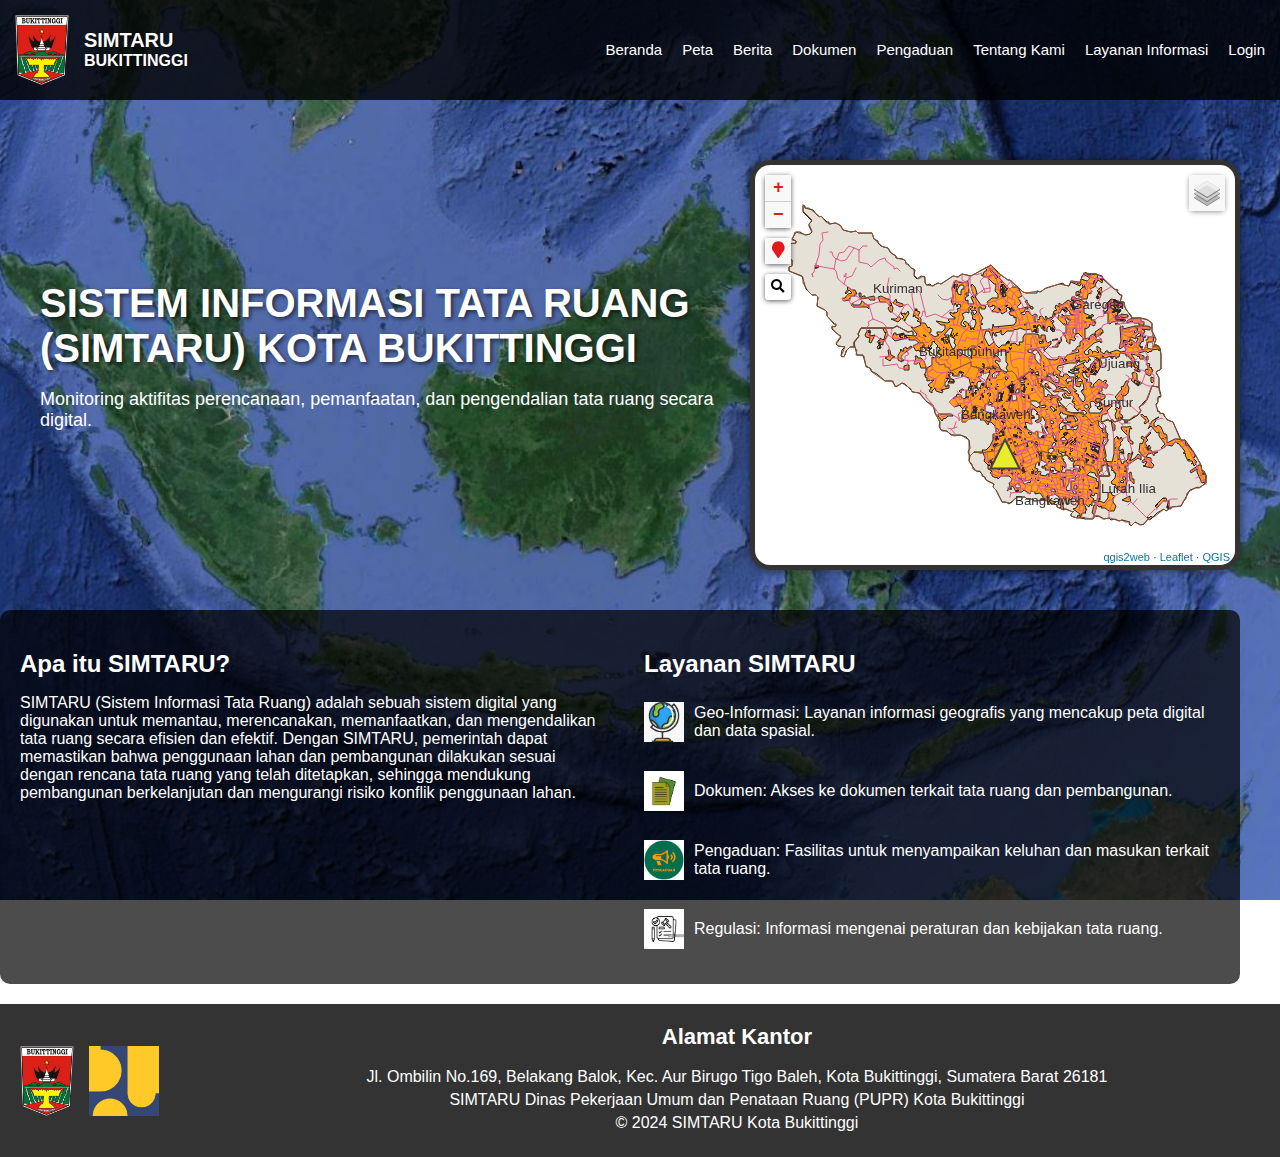
<file: index.html>
<!DOCTYPE html>
<html lang="en">
<head>
    <meta charset="UTF-8">
    <meta name="viewport" content="width=device-width, initial-scale=1.0">
    <title>Beranda</title>
    <link rel="stylesheet" href="styles.css">
    <style>
        .combined-frame {
            width: 40%; /* Atur lebar peta */
            max-width: 700px; /* Atur lebar maksimum */
            height: 400px; /* Atur tinggi peta */
            margin: 0 auto; /* Pusatkan peta di halaman */
            border: 5px solid #333; /* Bingkai persegi */
            border-radius: 20px; /* Membuat sudut membulat */
            overflow: hidden; /* Menyembunyikan bagian iframe yang keluar dari bingkai */
            box-shadow: 0 0 10px rgba(0, 0, 0, 0.5); /* Tambahkan bayangan jika diinginkan */
        }
        .combined-frame iframe {
            width: 100%;
            height: 100%;
            border: none;
        }
    </style>
</head>
<body>
    <div class="header">
        <div class="header-left">
            <img src="Logo_Kota_Bukittinggi.png" alt="Logo Instansi" class="logo"> <!-- Ganti dengan jalur ke logo instansi Anda -->
            <div class="title">
                <h2>SIMTARU</h2>
                <h3>BUKITTINGGI</h3>
            </div>
        </div>
        <nav>
            <ul>
                <li><a href="index.html">Beranda</a></li>
                <li><a href="peta.html">Peta</a></li>
                <li><a href="berita.html">Berita</a></li>
                <li><a href="dokumen.html">Dokumen</a></li>
                <li><a href="pengaduan.html">Pengaduan</a></li>
                <li><a href="tentang kami.html">Tentang Kami</a></li>
                <li><a href="layanan informasi.html">Layanan Informasi</a></li>
                <li><a href="login.html">Login</a></li>
            </ul>
        </nav>
    </div>
    <div class="container">
        <div class="main-content">
            <div class="text-content">
                <h1>SISTEM INFORMASI TATA RUANG (SIMTARU) KOTA BUKITTINGGI</h1>
                <p>Monitoring aktifitas perencanaan, pemanfaatan, dan pengendalian tata ruang secara digital.</p>
            </div>
            <div class="combined-frame">
                <iframe src="qgis2web_2024_08_05-15_46_45_240453/index.html" title="Peta Interaktif"></iframe>
            </div>
        </div>
    </div>
    <div class="info-section">
        <div class="info-box">
            <h2>Apa itu SIMTARU?</h2>
            <p>SIMTARU (Sistem Informasi Tata Ruang) adalah sebuah sistem digital yang digunakan untuk memantau, merencanakan, memanfaatkan, dan mengendalikan tata ruang secara efisien dan efektif. Dengan SIMTARU, pemerintah dapat memastikan bahwa penggunaan lahan dan pembangunan dilakukan sesuai dengan rencana tata ruang yang telah ditetapkan, sehingga mendukung pembangunan berkelanjutan dan mengurangi risiko konflik penggunaan lahan.</p>
        </div>
        <div class="info-box">
            <h2>Layanan SIMTARU</h2>
            <div class="services">
                <div class="service">
                    <img src="logo geo1.jpeg" alt="Geo-Informasi"> <!-- Ganti dengan jalur ke gambar Geo-Informasi Anda -->
                    <p>Geo-Informasi: Layanan informasi geografis yang mencakup peta digital dan data spasial.</p>
                </div>
                <div class="service">
                    <img src="logo dokumen.png" alt="Dokumen"> <!-- Ganti dengan jalur ke gambar Dokumen Anda -->
                    <p>Dokumen: Akses ke dokumen terkait tata ruang dan pembangunan.</p>
                </div>
                <div class="service">
                    <img src="logo pengaduan.png" alt="Pengaduan"> <!-- Ganti dengan jalur ke gambar Pengaduan Anda -->
                    <p>Pengaduan: Fasilitas untuk menyampaikan keluhan dan masukan terkait tata ruang.</p>
                </div>
                <div class="service">
                    <img src="logo regulasi.png" alt="Regulasi"> <!-- Ganti dengan jalur ke gambar Regulasi Anda -->
                    <p>Regulasi: Informasi mengenai peraturan dan kebijakan tata ruang.</p>
                </div>
            </div>
        </div>
    </div>
    <div class="footer">
        <div class="footer-left">
            <img src="Logo_Kota_Bukittinggi.png" alt="Logo 1"> <!-- Ganti dengan jalur ke logo pertama Anda -->
            <img src="logo pupr.jpg" alt="Logo 2"> <!-- Ganti dengan jalur ke logo kedua Anda -->
        </div>
        <div class="footer-right">
            <h2>Alamat Kantor</h2>
            <p>Jl. Ombilin No.169, Belakang Balok, Kec. Aur Birugo Tigo Baleh, Kota Bukittinggi, Sumatera Barat 26181</p>
            <p>SIMTARU Dinas Pekerjaan Umum dan Penataan Ruang (PUPR) Kota Bukittinggi</p>
            <p>&copy; 2024 SIMTARU Kota Bukittinggi</p>
        </div>
    </div>
    <script src="scripts.js"></script>
</body>
</html>
</file>
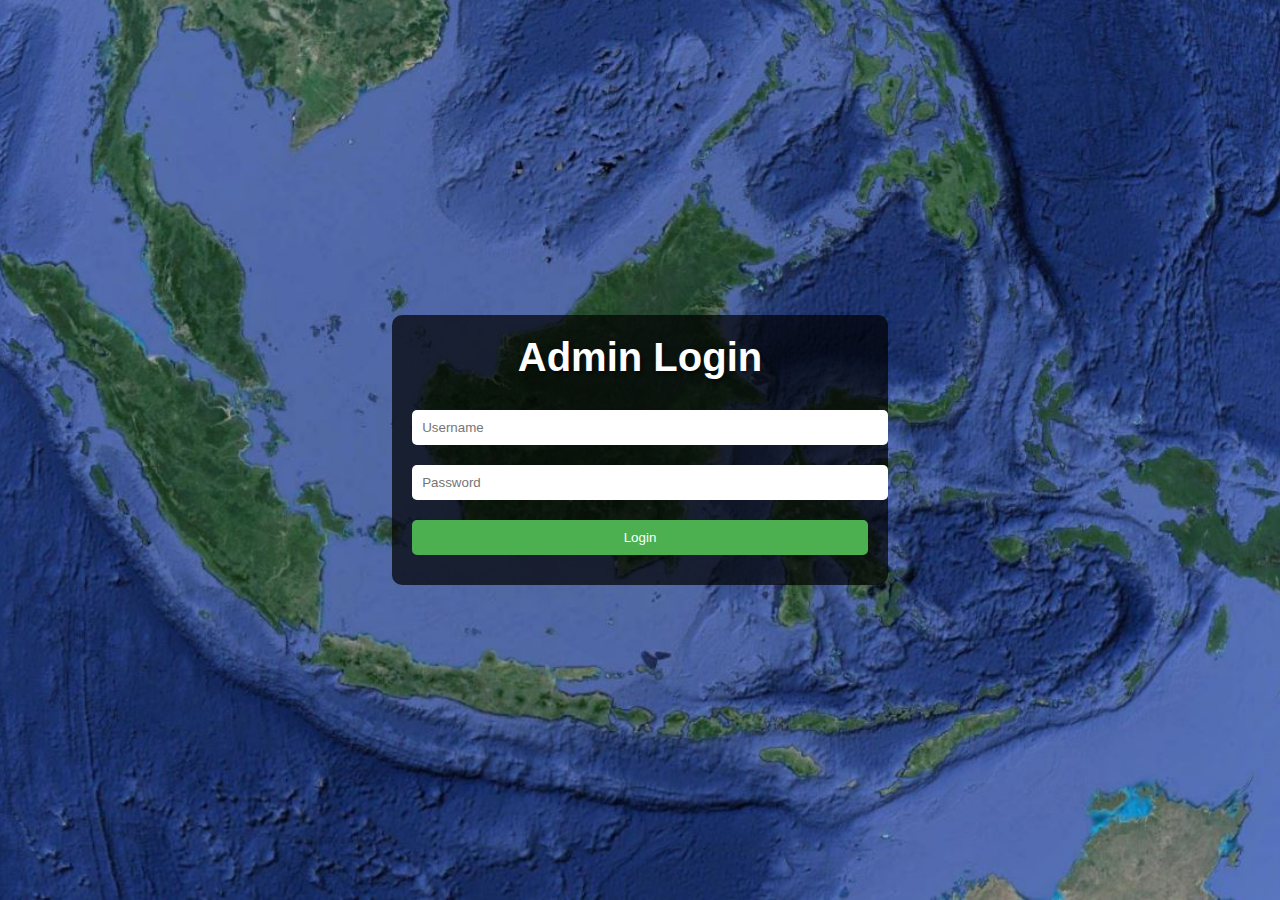
<file: admin_login.html>
<!DOCTYPE html>
<html lang="en">
<head>
    <meta charset="UTF-8">
    <meta name="viewport" content="width=device-width, initial-scale=1.0">
    <title>Admin Login</title>
    <link rel="stylesheet" href="styles.css">
    <style>
        body {
            font-family: Arial, sans-serif;
            margin: 0;
            padding: 0;
            background: url('indonesia.JPG') no-repeat center center fixed;
            background-size: cover;
            color: #fff;
            display: flex;
            justify-content: center;
            align-items: center;
            height: 100vh;
        }
        .login-container {
            background-color: rgba(0, 0, 0, 0.7);
            padding: 20px;
            border-radius: 10px;
            text-align: center;
        }
        .login-container h1 {
            margin-bottom: 20px;
        }
        .login-container input[type="text"],
        .login-container input[type="password"],
        .login-container input[type="submit"] {
            width: 100%;
            padding: 10px;
            margin: 10px 0;
            border: none;
            border-radius: 5px;
        }
        .login-container input[type="submit"] {
            background-color: #4CAF50;
            color: white;
            cursor: pointer;
        }
        .login-container input[type="submit"]:hover {
            background-color: #45a049;
        }
    </style>
</head>
<body>
    <div class="login-container">
        <h1>Admin Login</h1>
        <form action="admin_login.php" method="post">
            <input type="text" name="username" placeholder="Username" required>
            <input type="password" name="password" placeholder="Password" required>
            <input type="submit" value="Login">
        </form>
    </div>
</body>
</html>
</file>
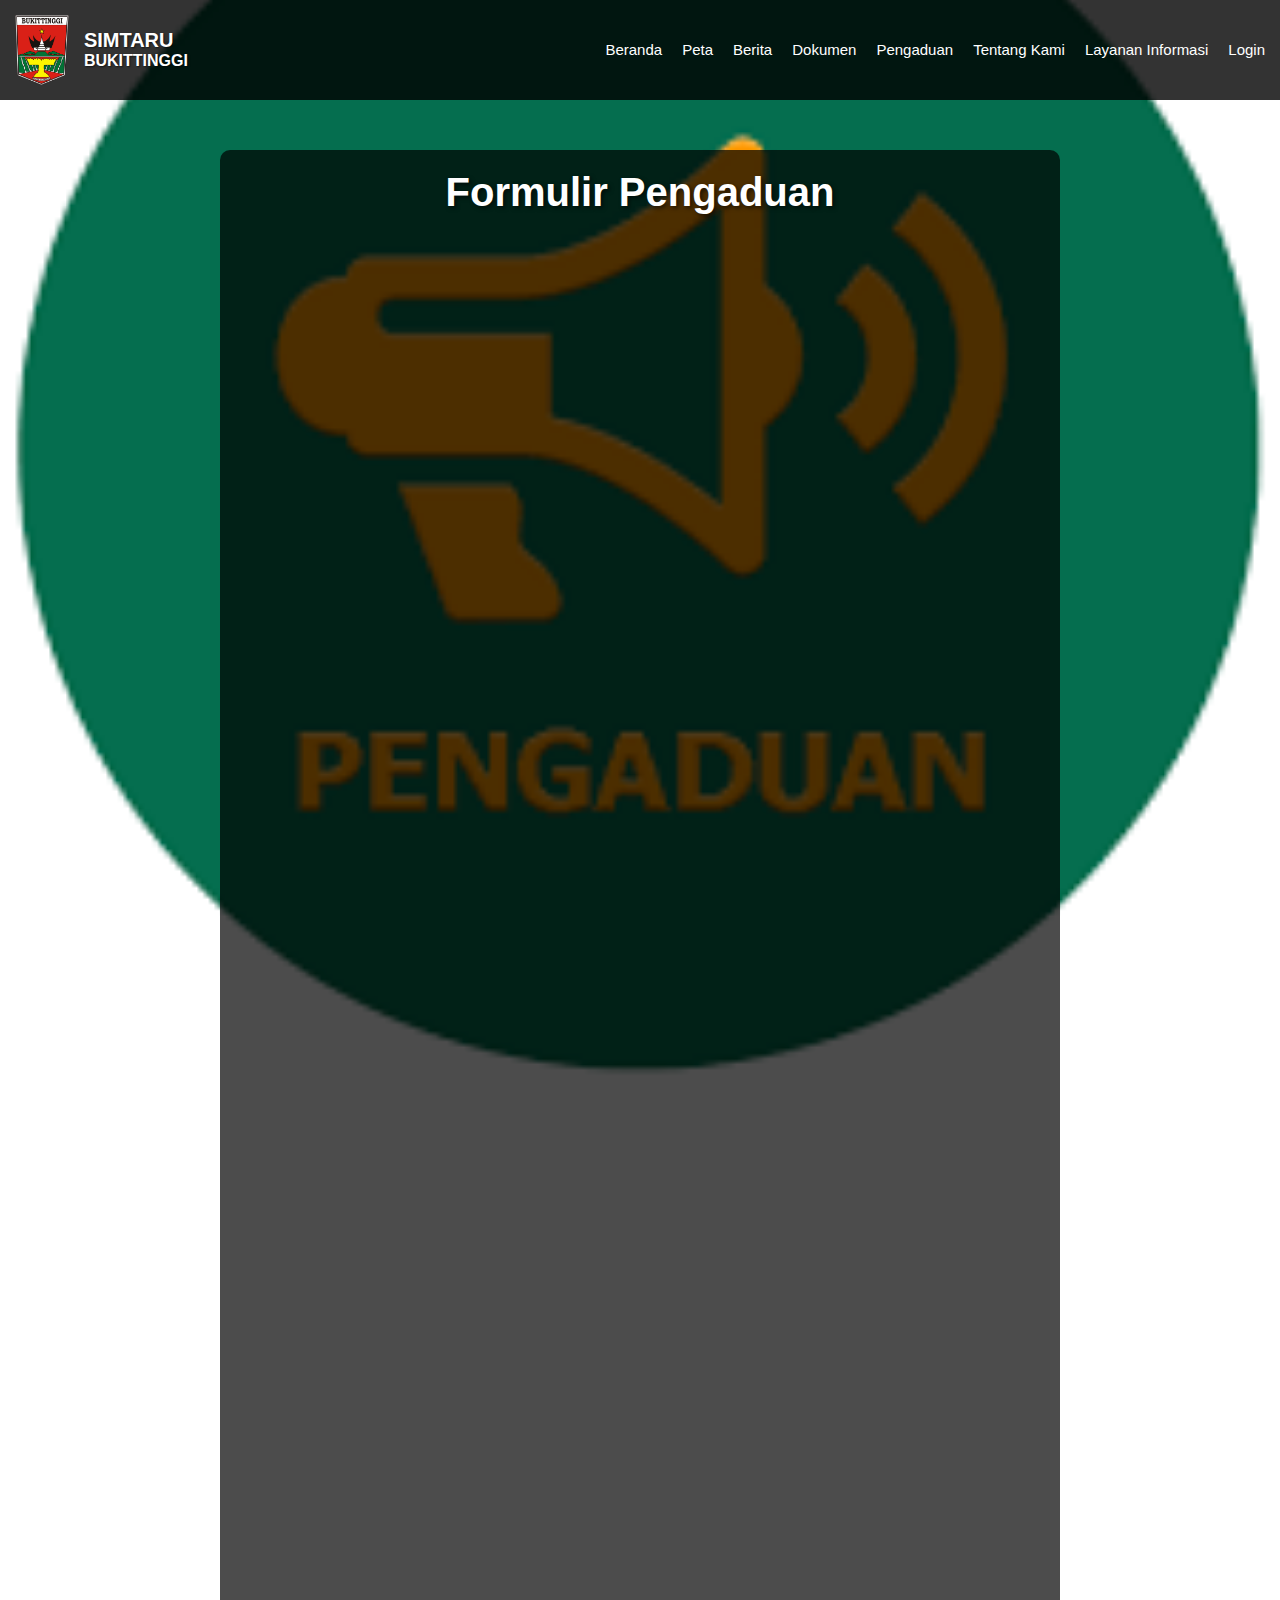
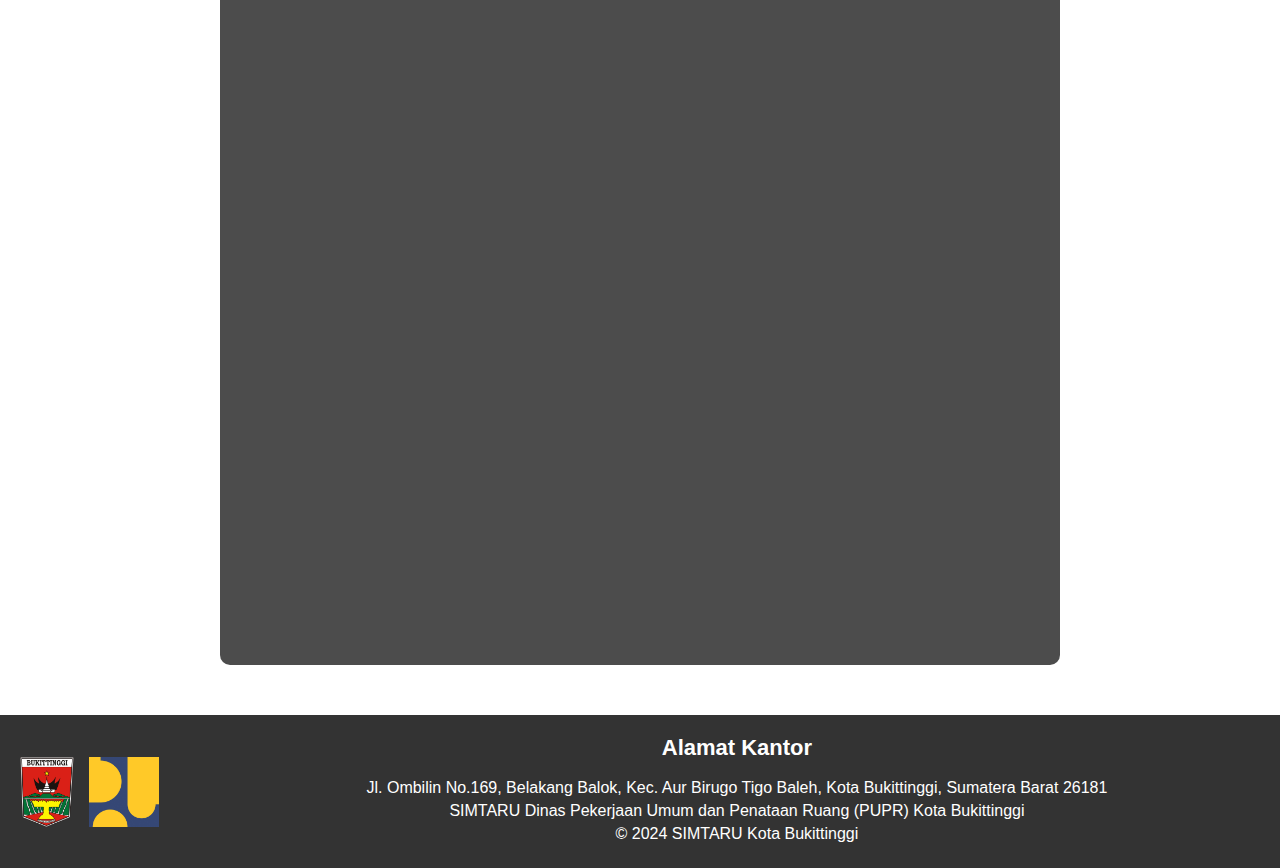
<file: pengaduan.html>
<!DOCTYPE html>
<html lang="en">
<head>
    <meta charset="UTF-8">
    <meta name="viewport" content="width=device-width, initial-scale=1.0">
    <title>Pengaduan</title>
    <link rel="stylesheet" href="styles.css">
    <style>
        body {
            font-family: Arial, sans-serif;
            margin: 0;
            padding: 0;
            background: url('logo pengaduan.png') no-repeat center center fixed;
            background-size: cover;
            color: #f5f6f7;
            overflow-y: scroll;
        }
        .header {
            display: flex;
            justify-content: space-between;
            align-items: center;
            padding: 15px;
            background-color: rgba(0, 0, 0, 0.8);
            position: relative;
            z-index: 1000;
        }
        .header-left {
            display: flex;
            align-items: center;
        }
        .header img.logo {
            max-height: 70px;
        }
        .header .title {
            margin-left: 15px;
        }
        .header .title h2 {
            margin: 0;
            font-size: 20px;
            color: #fff;
            text-shadow: 1px 1px 2px rgba(0, 0, 0, 0.6);
        }
        .header .title h3 {
            margin: 0;
            font-size: 16px;
            color: #fff;
            text-shadow: 1px 1px 2px rgba(0, 0, 0, 0.6);
        }
        .header nav {
            display: flex;
        }
        .header nav ul {
            list-style-type: none;
            padding: 0;
            margin: 0;
            display: flex;
        }
        .header nav ul li {
            margin-left: 20px;
        }
        .header nav ul li a {
            color: #fff;
            text-decoration: none;
            font-size: 15px;
        }
        .header nav ul li a:hover {
            text-decoration: underline;
        }
        .container {
            max-width: 800px;
            margin: 50px auto;
            padding: 20px;
            background-color: rgba(0, 0, 0, 0.7);
            border-radius: 10px;
        }
        .container h1 {
            text-align: center;
            color: #fff;
            margin-bottom: 30px;
        }
        .footer {
            display: flex;
            justify-content: space-between;
            padding: 20px;
            background-color: rgba(0, 0, 0, 0.8);
            position: relative;
            bottom: 0;
            width: 100%;
        }
        .footer-left img {
            max-height: 50px;
            margin-right: 10px;
        }
        .footer-right {
            text-align: right;
            color: #fff;
        }
        .footer-right p {
            margin: 5px 0;
        }
        .footer-right h2 {
            margin-top: 0;
            font-size: 22px;
            color: #fff;
        }
    </style>
</head>
<body>
    <div class="header">
        <div class="header-left">
            <img src="Logo_Kota_Bukittinggi.png" alt="Logo Instansi" class="logo"> <!-- Ganti dengan jalur ke logo instansi Anda -->
            <div class="title">
                <h2>SIMTARU</h2>
                <h3>BUKITTINGGI</h3>
            </div>
        </div>
        <nav>
            <ul>
                <li><a href="index.html">Beranda</a></li>
                <li><a href="peta.html">Peta</a></li>
                <li><a href="berita.html">Berita</a></li>
                <li><a href="dokumen.html">Dokumen</a></li>
                <li><a href="pengaduan.html">Pengaduan</a></li>
                <li><a href="tentang kami.html">Tentang Kami</a></li>
                <li><a href="layanan informasi.html">Layanan Informasi</a></li>
                <li><a href="login.html">Login</a></li>
            </ul>
        </nav>
    </div>
    <div class="container">
        <h1>Formulir Pengaduan</h1>
        <iframe src="https://docs.google.com/forms/d/e/1FAIpQLScyIc6EMWFLVvPfDuHNlZKOS__gqldJtSZqOHp1HndmJ2Teyw/viewform?embedded=true" width="100%" height="2000" frameborder="0" marginheight="0" marginwidth="0">Loading…</iframe>
    </div>
    <div class="footer">
        <div class="footer-left">
            <img src="Logo_Kota_Bukittinggi.png" alt="Logo 1"> <!-- Ganti dengan jalur ke logo pertama Anda -->
            <img src="logo pupr.jpg" alt="Logo 2"> <!-- Ganti dengan jalur ke logo kedua Anda -->
        </div>
        <div class="footer-right">
            <h2>Alamat Kantor</h2>
            <p>Jl. Ombilin No.169, Belakang Balok, Kec. Aur Birugo Tigo Baleh, Kota Bukittinggi, Sumatera Barat 26181</p>
            <p>SIMTARU Dinas Pekerjaan Umum dan Penataan Ruang (PUPR) Kota Bukittinggi</p>
            <p>&copy; 2024 SIMTARU Kota Bukittinggi</p>
        </div>
    </div>
    <script src="scripts.js"></script>
</body>
</html>
</file>
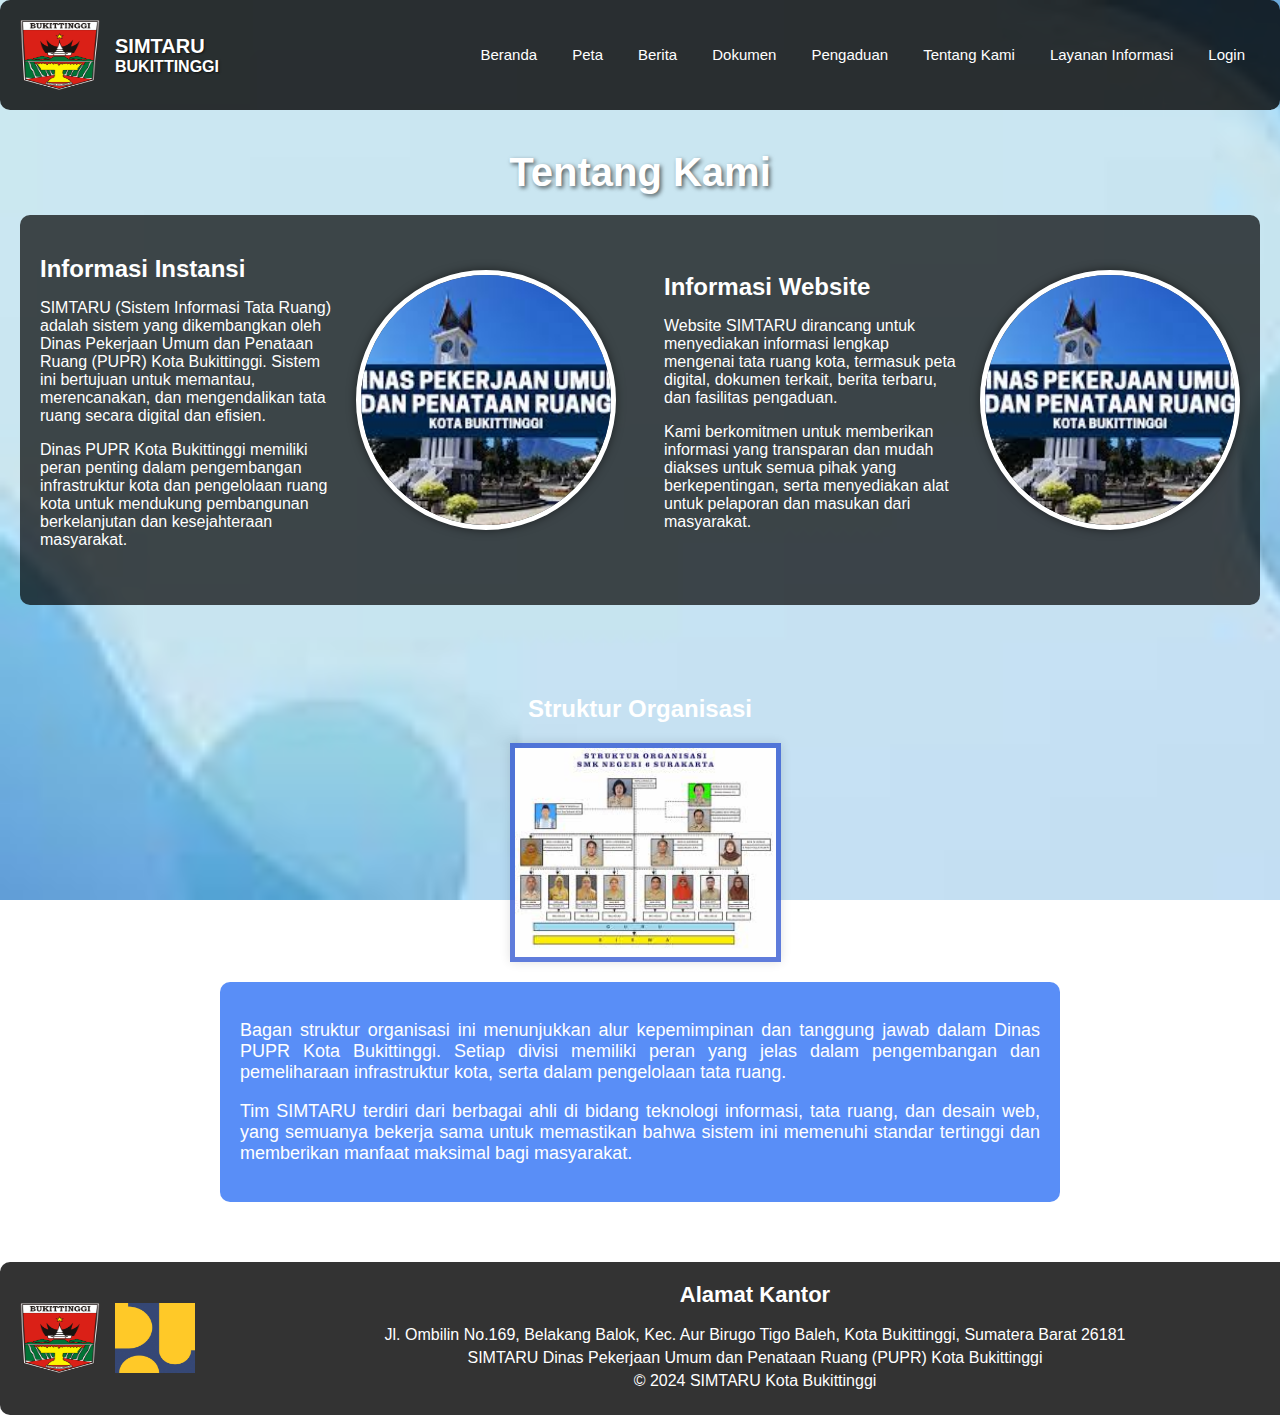
<file: tentang kami.html>
<!DOCTYPE html>
<html lang="en">
<head>
    <meta charset="UTF-8">
    <meta name="viewport" content="width=device-width, initial-scale=1.0">
    <title>Tentang Kami</title>
    <link rel="stylesheet" href="styles.css">
    <style>
        /* Tambahkan background pada seluruh halaman */
        body {
            background-image: url('bg tentang kami.jpeg'); /* Ganti dengan jalur gambar background Anda */
            background-size: cover;
            background-attachment: fixed;
            background-position: center;
            color: #fff; /* Mengubah warna teks menjadi putih agar kontras dengan background */
            font-family: Arial, sans-serif;
        }

        /* Tambahkan background overlay untuk membuat teks lebih mudah dibaca */
        .container {
            background-color: rgba(252, 250, 250, 0);
            padding: 20px;
            border-radius: 10px;
            margin: 20px auto;
            max-width: 1200px;
        }

        /* CSS untuk gambar dengan bingkai lingkaran */
        .info-box img {
            width: 250px; /* Sesuaikan ukuran gambar */
            height: 250px; /* Sesuaikan ukuran gambar */
            object-fit: cover;
            border-radius: 50%;
            border: 5px solid #fff;
            box-shadow: 0 0 10px rgba(0, 0, 0, 0.5);
            margin-left: 20px; /* Menambahkan jarak antara gambar dan teks */
        }
        .info-box {
            display: flex;
            justify-content: space-between;
            align-items: center;
            margin-bottom: 20px;
        }
        .info-box-content {
            flex: 1; /* Memberikan fleksibilitas pada konten teks */
            max-width: 60%; /* Menentukan lebar maksimal untuk konten teks */
        }
        .info-section {
            width: 100%;
        }
        /* CSS untuk gambar dengan bingkai persegi */
        .square-frame img {
            width: 300px; /* Sesuaikan ukuran gambar */
            height: 300px; /* Sesuaikan ukuran gambar */
            object-fit: cover;
            border: 5px solid #fff; /* Warna dan ukuran bingkai */
            box-shadow: 0 0 10px rgba(0, 0, 0, 0.5); /* Efek bayangan */
            margin-left: 20px; /* Menambahkan jarak antara gambar dan teks */
        }
        /* CSS untuk gambar bagan struktural */
        .org-chart img {
            width: 100%; /* Lebar penuh untuk gambar bagan */
            max-width: 900px; /* Lebar maksimal untuk gambar bagan */
            height: auto;
            margin: 0 auto;
            display: block;
            border: 5px solid #2950cfbf; /* Warna dan ukuran bingkai */
            box-shadow: 0 0 10px rgba(0, 0, 0, 0.123); /* Efek bayangan */
        }
        .org-chart {
            text-align: center;
            margin-top: 50px;
        }
        .org-chart-description {
            max-width: 800px;
            margin: 20px auto;
            background-color: rgba(15, 91, 244, 0.689);
            padding: 20px;
            border-radius: 10px;
            color: #ffffff;
            text-align: justify;
        }
        @media (max-width: 768px) {
            .info-box {
                flex-direction: column;
                align-items: center;
                text-align: center;
            }
            .info-box img {
                margin-left: 0;
                margin-bottom: 15px;
            }
            .info-box-content {
                max-width: none;
            }
            .org-chart img {
                width: 100%; /* Sesuaikan gambar untuk layar kecil */
            }
            .org-chart-description {
                padding: 15px;
            }
        }

        /* Background untuk header */
        .header {
            background-color: rgba(0, 0, 0, 0.8);
            padding: 20px;
            border-radius: 10px;
            margin-bottom: 20px;
        }
        .header-left {
            display: flex;
            align-items: center;
        }
        .header-left .logo {
            width: 80px;
            height: auto;
        }
        .header-left .title h2,
        .header-left .title h3 {
            margin: 0;
            color: #fff;
        }
        nav ul {
            list-style-type: none;
            padding: 0;
        }
        nav ul li {
            display: inline;
            margin-right: 15px;
        }
        nav ul li a {
            text-decoration: none;
            color: #ffffff;
        }

        /* Background untuk footer */
        .footer {
            background-color: rgba(0, 0, 0, 0.8);
            padding: 20px;
            border-radius: 10px;
            margin-top: 20px;
            display: flex;
            justify-content: space-between;
        }
        .footer-left .logo {
            width: 80px;
            height: auto;
            margin-right: 20px;
        }
        .footer-right h2 {
            color: #fff;
            margin-top: 0;
        }
        .footer-right p {
            margin: 5px 0;
            color: #fff;
        }
    </style>
</head>
<body>
    <div class="header">
        <div class="header-left">
            <img src="Logo_Kota_Bukittinggi.png" alt="Logo Instansi" class="logo"> <!-- Ganti dengan jalur ke logo instansi Anda -->
            <div class="title">
                <h2>SIMTARU</h2>
                <h3>BUKITTINGGI</h3>
            </div>
        </div>
        <nav>
            <ul>
                <li><a href="index.html">Beranda</a></li>
                <li><a href="peta.html">Peta</a></li>
                <li><a href="berita.html">Berita</a></li>
                <li><a href="dokumen.html">Dokumen</a></li>
                <li><a href="pengaduan.html">Pengaduan</a></li>
                <li><a href="tentang_kami.html">Tentang Kami</a></li>
                <li><a href="layanan_informasi.html">Layanan Informasi</a></li>
                <li><a href="login.html">Login</a></li>
            </ul>
        </nav>
    </div>
    <div class="container">
        <h1>Tentang Kami</h1>
        <div class="info-section">
            <div class="info-box">
                <div class="info-box-content">
                    <h2>Informasi Instansi</h2>
                    <p>
                        SIMTARU (Sistem Informasi Tata Ruang) adalah sistem yang dikembangkan oleh Dinas Pekerjaan Umum dan Penataan Ruang (PUPR) Kota Bukittinggi. Sistem ini bertujuan untuk memantau, merencanakan, dan mengendalikan tata ruang secara digital dan efisien.
                    </p>
                    <p>
                        Dinas PUPR Kota Bukittinggi memiliki peran penting dalam pengembangan infrastruktur kota dan pengelolaan ruang kota untuk mendukung pembangunan berkelanjutan dan kesejahteraan masyarakat.
                    </p>
                </div>
                <img src="gambar pupr.jpeg" alt="Foto Instansi"> <!-- Ganti dengan jalur ke foto instansi Anda -->
            </div>
            <div class="info-box">
                <div class="info-box-content">
                    <h2>Informasi Website</h2>
                    <p>
                        Website SIMTARU dirancang untuk menyediakan informasi lengkap mengenai tata ruang kota, termasuk peta digital, dokumen terkait, berita terbaru, dan fasilitas pengaduan. 
                    </p>
                    <p>
                        Kami berkomitmen untuk memberikan informasi yang transparan dan mudah diakses untuk semua pihak yang berkepentingan, serta menyediakan alat untuk pelaporan dan masukan dari masyarakat.
                    </p>
                </div>
                <img src="gambar pupr.jpeg" alt="Foto Instansi"> <!-- Ganti dengan jalur ke foto instansi Anda -->
            </div>
        </div>

        <div class="org-chart">
            <h2>Struktur Organisasi</h2>
            <img src="struktur.jpeg" alt="Bagan Struktur Organisasi"> <!-- Ganti dengan jalur ke gambar bagan struktur organisasi Anda -->
        </div>
        <div class="org-chart-description">
            <p>
                Bagan struktur organisasi ini menunjukkan alur kepemimpinan dan tanggung jawab dalam Dinas PUPR Kota Bukittinggi. Setiap divisi memiliki peran yang jelas dalam pengembangan dan pemeliharaan infrastruktur kota, serta dalam pengelolaan tata ruang.
            </p>
            <p>
                Tim SIMTARU terdiri dari berbagai ahli di bidang teknologi informasi, tata ruang, dan desain web, yang semuanya bekerja sama untuk memastikan bahwa sistem ini memenuhi standar tertinggi dan memberikan manfaat maksimal bagi masyarakat.
            </p>
        </div>
    </div>
    
    <div class="footer">
        <div class="footer-left">
            <img src="Logo_Kota_Bukittinggi.png" alt="Logo Instansi Footer" class="logo"> <!-- Ganti dengan jalur ke logo instansi Anda -->
            <img src="logo pupr.jpg" alt="Logo PUPR" class="logo"> <!-- Ganti dengan jalur ke logo PUPR Anda -->
        </div>
        <div class="footer-right">
            <h2>Alamat Kantor</h2>
            <p>Jl. Ombilin No.169, Belakang Balok, Kec. Aur Birugo Tigo Baleh, Kota Bukittinggi, Sumatera Barat 26181</p>
            <p>SIMTARU Dinas Pekerjaan Umum dan Penataan Ruang (PUPR) Kota Bukittinggi</p>
            <p>&copy; 2024 SIMTARU Kota Bukittinggi</p>
        </div>
    </div>
</body>
</html>
</file>
<file: styles.css>
body {
    font-family: Arial, sans-serif;
    margin: 0;
    padding: 0;
    background: url('indonesia.JPG') no-repeat center center fixed; /* Ganti dengan jalur ke gambar latar belakang Anda */
    background-size: cover;
    color: #fff; /* Warna teks default */
    overflow-y: scroll; /* Mengaktifkan scroll vertikal */
}
.header {
    display: flex;
    justify-content: space-between;
    align-items: center;
    padding: 15px;
    background-color: rgba(0, 0, 0, 0.8);
    position: relative;
    z-index: 1000;
}
.header-left {
    display: flex;
    align-items: center;
}
.header img.logo {
    max-height: 70px; /* Sesuaikan tinggi logo */
}
.header .title {
    margin-left: 15px;
    text-align: left;
}
.header .title h2 {
    margin: 0;
    font-size: 20px;
    color: #fff;
    text-shadow: 1px 1px 2px rgba(0, 0, 0, 0.6);
}
.header .title h3 {
    margin: 0;
    font-size: 16px;
    color: #fff;
    text-shadow: 1px 1px 2px rgba(0, 0, 0, 0.6);
}
.header nav {
    display: flex;
}
.header nav ul {
    list-style-type: none;
    padding: 0;
    margin: 0;
    display: flex;
}
.header nav ul li {
    margin-left: 20px;
}
.header nav ul li a {
    color: #fff;
    text-decoration: none;
    font-size: 15px;
}
.header nav ul li a:hover {
    text-decoration: underline;
}
.container {
    text-align: left;
    padding: 20px;
    display: flex;
    flex-direction: column;
    align-items: center;
    margin-top: 40px; /* Mengurangi jarak untuk menggeser judul sedikit ke atas */
}
h1 {
    font-size: 40px;
    margin: 0;
    color: #fff; /* Warna teks judul utama */
    text-shadow: 2px 2px 4px rgba(0, 0, 0, 0.6); /* Efek bayangan teks untuk keterbacaan */
}
.main-content {
    display: flex;
    align-items: center;
    justify-content: space-between;
    width: 100%;
    max-width: 1200px;
}
.main-content .text-content {
    flex: 1;
}
.main-content img {
    max-height: 300px; /* Sesuaikan tinggi gambar Min */
    border: 5px solid #080808; /* Menambahkan bingkai pada gambar */
    margin-left: 30px;
}
p {
    font-size: 18px;
    color: #fff; /* Warna teks paragraf */
}
.info-section {
    display: flex;
    justify-content: space-between;
    padding: 20px;
    background-color: rgba(0, 0, 0, 0.7);
    margin: 20px 0;
    border-radius: 10px;
    max-width: 1200px;
    width: 100%;
    text-align: left;
}
.info-box {
    width: 48%;
}
.info-box h2 {
    font-size: 24px;
    margin-bottom: 10px;
    color: #fff;
}
.info-box p {
    font-size: 16px;
    color: #fff;
}
.services {
    display: flex;
    flex-direction: column;
}
.service {
    display: flex;
    align-items: center;
    margin-bottom: 10px;
}
.service img {
    max-height: 40px;
    margin-right: 10px;
}
.footer {
    text-align: center;
    padding: 20px;
    background-color: rgba(0, 0, 0, 0.8);
    position: relative;
    bottom: 0;
    width: 100%;
    display: flex;
    justify-content: space-between;
    align-items: center;
}
.footer .footer-left {
    display: flex;
    align-items: center;
}
.footer .footer-left img {
    max-height: 70px; /* Sesuaikan tinggi logo di footer */
    margin-right: 15px;
}
.footer .footer-right {
    text-align: center;
    flex: 1;
}
.footer h2 {
    margin-top: 0;
    font-size: 22px;
    color: #fff;
}
.footer p {
    margin: 5px 0;
    font-size: 16px;
    color: #fff;
}
</file>
